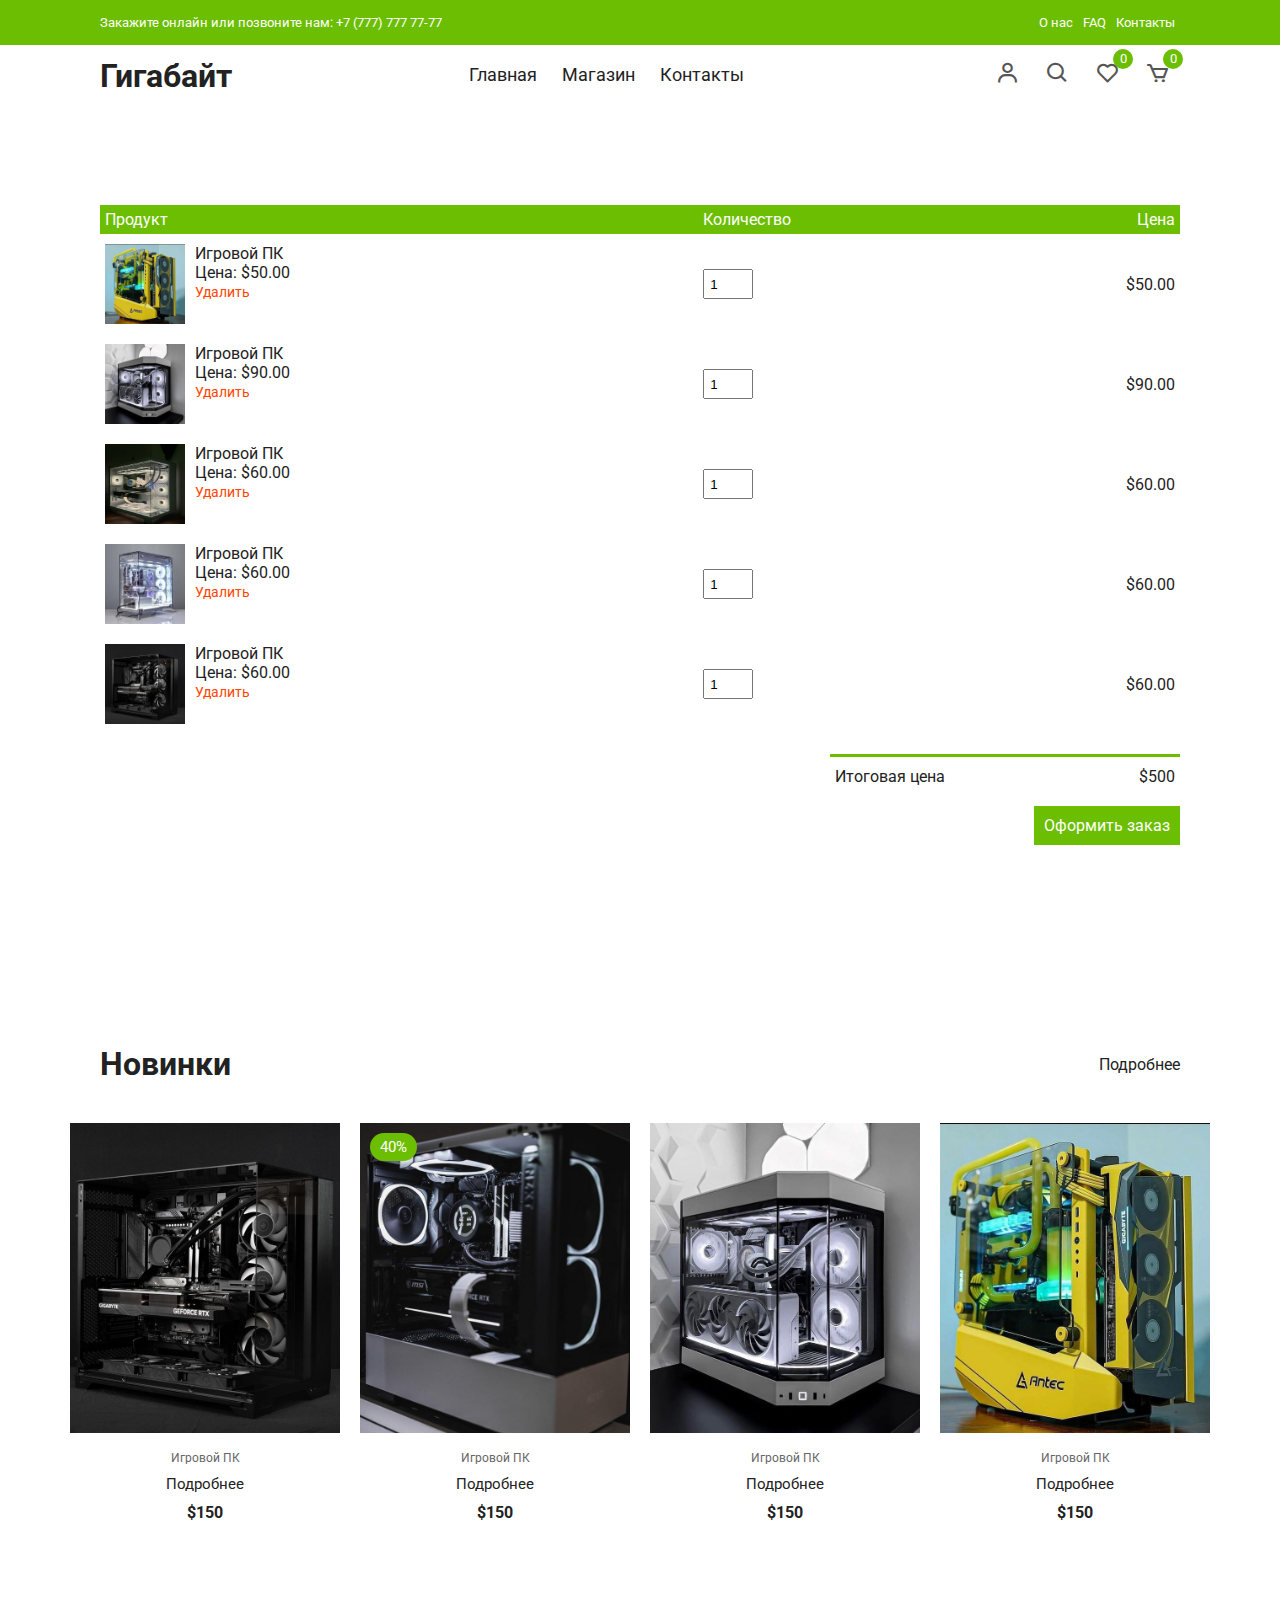
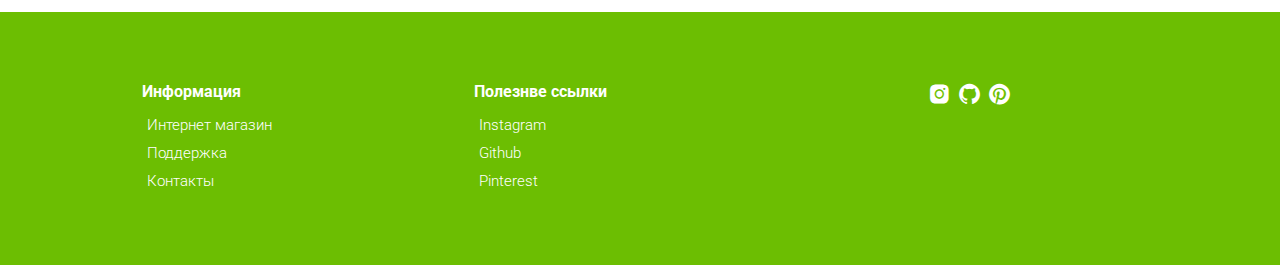
<file: cart.html>
<!DOCTYPE html>
<html lang="ru">
  <head>
    <meta charset="UTF-8" />
    <meta name="viewport" content="width=device-width, initial-scale=1.0" />
    <!-- Box icons -->
    <link
      rel="stylesheet"
      href="https://cdn.jsdelivr.net/npm/boxicons@latest/css/boxicons.min.css"
    />
    <!-- Custom StyleSheet -->
    <link rel="stylesheet" href="./css/styles.css" />
    <title>Корзина</title>
  </head>
  <body>
    <!-- Navigation -->
    <div class="top-nav">
      <div class="container d-flex">
        <p>Закажите онлайн или позвоните нам: +7 (777) 777 77-77</p>
        <ul class="d-flex">
          <li><a href="#">О нас</a></li>
          <li><a href="#">FAQ</a></li>
          <li><a href="#">Контакты</a></li>
        </ul>
      </div>
    </div>
    <div class="navigation">
      <div class="nav-center container d-flex">
        <a href="index.html" class="logo"><h1>Гигабайт</h1></a>

        <ul class="nav-list d-flex">
          <li class="nav-item">
            <a href="index.html" class="nav-link">Главная</a>
          </li>
          <li class="nav-item">
            <a href="product.html" class="nav-link">Магазин</a>
          </li>
          <li class="nav-item">
            <a href="contact.html" class="nav-link">Контакты</a>
          </li>
          <li class="icons d-flex">
            <a href="login.html" class="icon">
              <i class="bx bx-user"></i>
            </a>
            <div class="icon">
              <i class="bx bx-search"></i>
            </div>
            <div class="icon">
              <i class="bx bx-heart"></i>
              <span class="d-flex">0</span>
            </div>
            <a href="cart.html" class="icon">
              <i class="bx bx-cart"></i>
              <span class="d-flex">0</span>
            </a>
          </li>
        </ul>

        <div class="icons d-flex">
          <a href="login.html" class="icon">
            <i class="bx bx-user"></i>
          </a>
          <div class="icon">
            <i class="bx bx-search"></i>
          </div>
          <div class="icon">
            <i class="bx bx-heart"></i>
            <span class="d-flex">0</span>
          </div>
          <a href="cart.html" class="icon">
            <i class="bx bx-cart"></i>
            <span class="d-flex">0</span>
          </a>
        </div>

        <div class="hamburger">
          <i class="bx bx-menu-alt-left"></i>
        </div>
      </div>
    </div>

    <!-- Cart Items -->
    <div class="container cart">
      <table>
        <tr>
          <th>Продукт</th>
          <th>Количество</th>
          <th>Цена</th>
        </tr>
        <tr>
          <td>
            <div class="cart-info">
              <img src="./images/product-2.jpg" alt="" />
              <div>
                <p>Игровой ПК</p>
                <span>Цена: $50.00</span> <br />
                <a href="#">Удалить</a>
              </div>
            </div>
          </td>
          <td><input type="number" value="1" min="1" /></td>
          <td>$50.00</td>
        </tr>
        <tr>
          <td>
            <div class="cart-info">
              <img src="./images/product-3.jpg" alt="" />
              <div>
                <p>Игровой ПК</p>
                <span>Цена: $90.00</span> <br />
                <a href="#">Удалить</a>
              </div>
            </div>
          </td>
          <td><input type="number" value="1" min="1" /></td>
          <td>$90.00</td>
        </tr>
        <tr>
          <td>
            <div class="cart-info">
              <img src="./images/product-4.jpg" alt="" />
              <div>
                <p>Игровой ПК</p>
                <span>Цена: $60.00</span> <br />
                <a href="#">Удалить</a>
              </div>
            </div>
          </td>
          <td><input type="number" value="1" min="1" /></td>
          <td>$60.00</td>
        </tr>
        <tr>
          <td>
            <div class="cart-info">
              <img src="./images/product-5.jpg" alt="" />
              <div>
                <p>Игровой ПК</p>
                <span>Цена: $60.00</span> <br />
                <a href="#">Удалить</a>
              </div>
            </div>
          </td>
          <td><input type="number" value="1" min="1" /></td>
          <td>$60.00</td>
        </tr>
        <tr>
          <td>
            <div class="cart-info">
              <img src="./images/product-6.jpg" alt="" />
              <div>
                <p>Игровой ПК</p>
                <span>Цена: $60.00</span> <br />
                <a href="#">Удалить</a>
              </div>
            </div>
          </td>
          <td><input type="number" value="1" min="1" /></td>
          <td>$60.00</td>
        </tr>
      </table>
      <div class="total-price">
        <table>
          <tr>
            <td>Итоговая цена</td>
            <td>$500</td>
          </tr>
        </table>
        <a href="#" class="checkout btn">Оформить заказ</a>
      </div>
    </div>

    <!-- Latest Products -->
    <section class="section featured">
      <div class="top container">
        <h1>Новинки</h1>
        <a href="#" class="view-more">Подробнее</a>
      </div>
      <div class="product-center container">
        <div class="product-item">
          <div class="overlay">
            <a href="" class="product-thumb">
              <img src="./images/product-6.jpg" alt="" />
            </a>
          </div>
          <div class="product-info">
            <span>Игровой ПК</span>
            <a href="">Подробнее</a>
            <h4>$150</h4>
          </div>
          <ul class="icons">
            <li><i class="bx bx-heart"></i></li>
            <li><i class="bx bx-search"></i></li>
            <li><i class="bx bx-cart"></i></li>
          </ul>
        </div>
        <div class="product-item">
          <div class="overlay">
            <a href="" class="product-thumb">
              <img src="./images/product-1.jpg" alt="" />
            </a>
            <span class="discount">40%</span>
          </div>
          <div class="product-info">
            <span>Игровой ПК</span>
            <a href="">Подробнее</a>
            <h4>$150</h4>
          </div>
          <ul class="icons">
            <li><i class="bx bx-heart"></i></li>
            <li><i class="bx bx-search"></i></li>
            <li><i class="bx bx-cart"></i></li>
          </ul>
        </div>
        <div class="product-item">
          <div class="overlay">
            <a href="" class="product-thumb">
              <img src="./images/product-3.jpg" alt="" />
            </a>
          </div>
          <div class="product-info">
            <span>Игровой ПК</span>
            <a href="">Подробнее</a>
            <h4>$150</h4>
          </div>
          <ul class="icons">
            <li><i class="bx bx-heart"></i></li>
            <li><i class="bx bx-search"></i></li>
            <li><i class="bx bx-cart"></i></li>
          </ul>
        </div>
        <div class="product-item">
          <div class="overlay">
            <a href="" class="product-thumb">
              <img src="./images/product-2.jpg" alt="" />
            </a>
          </div>
          <div class="product-info">
            <span>Игровой ПК</span>
            <a href="">Подробнее</a>
            <h4>$150</h4>
          </div>
          <ul class="icons">
            <li><i class="bx bx-heart"></i></li>
            <li><i class="bx bx-search"></i></li>
            <li><i class="bx bx-cart"></i></li>
          </ul>
        </div>
      </div>
    </section>

    <!-- Footer -->
    <footer class="footer">
      <div class="row">
        <div class="col d-flex">
          <h4>Информация</h4>
          <a href="">Интернет магазин</a>
          <a href="">Поддержка</a>
          <a href="">Контакты</a>
        </div>
        <div class="col d-flex">
          <h4>Полезнве ссылки</h4>
          <a href="">Instagram</a>
          <a href="">Github</a>
          <a href="">Pinterest</a>
        </div>
        <div class="col d-flex">
          <span><i class='bx bxl-instagram-alt' ></i></span>
          <span><i class='bx bxl-github' ></i></span>
          <span><i class='bx bxl-pinterest' ></i></span>
        </div>
      </div>
    </footer>

    <!-- Custom Script -->
    <script src="./js/index.js"></script>
  </body>
</html>
</file>
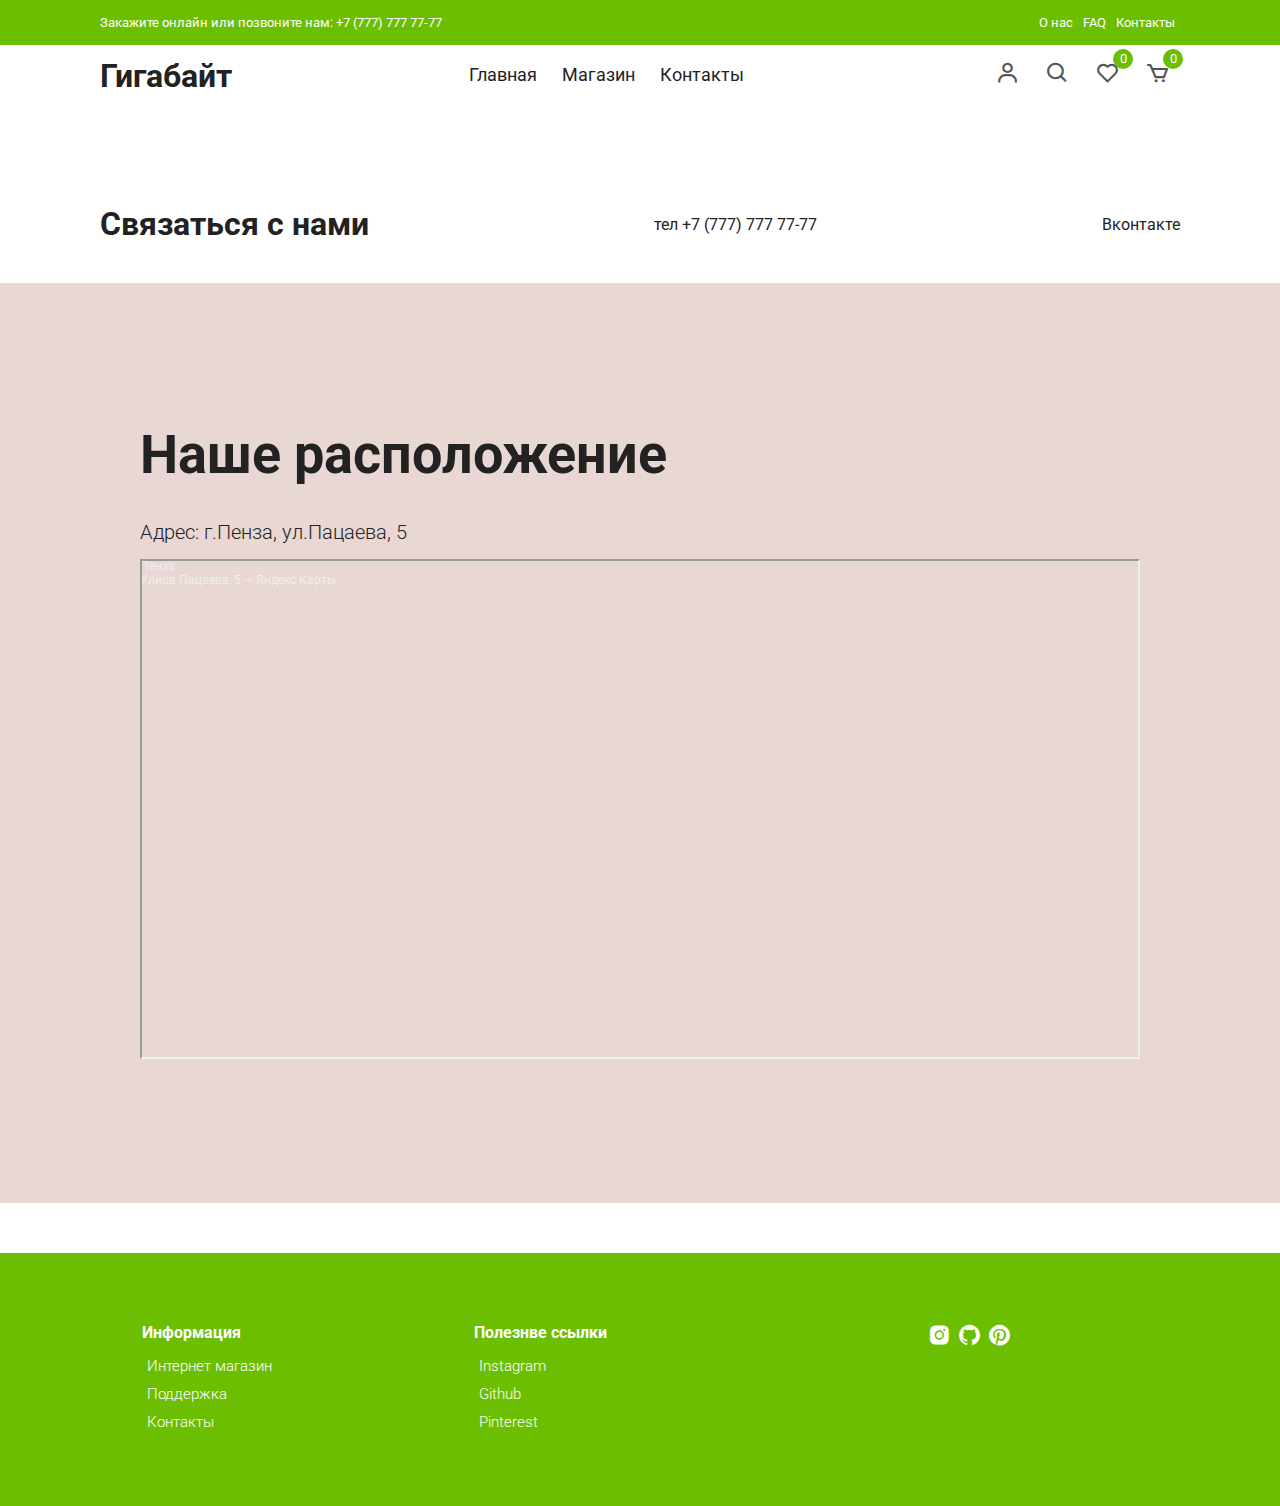
<file: contact.html>
<!DOCTYPE html>
<html lang="ru">
  <head>
    <meta charset="UTF-8" />
    <meta name="viewport" content="width=device-width, initial-scale=1.0" />
    <!-- Box icons -->
    <link
      rel="stylesheet"
      href="https://cdn.jsdelivr.net/npm/boxicons@latest/css/boxicons.min.css"
    />
    <!-- Custom StyleSheet -->
    <link rel="stylesheet" href="./css/styles.css" />
    <title>Товар</title>
  </head>

  <body>
    <!-- Navigation -->
    <div class="top-nav">
      <div class="container d-flex">
        <p>Закажите онлайн или позвоните нам: +7 (777) 777 77-77</p>
        <ul class="d-flex">
          <li><a href="#">О нас</a></li>
          <li><a href="#">FAQ</a></li>
          <li><a href="#">Контакты</a></li>
        </ul>
      </div>
    </div>
    <div class="navigation">
      <div class="nav-center container d-flex">
        <a href="index.html" class="logo"><h1>Гигабайт</h1></a>

        <ul class="nav-list d-flex">
          <li class="nav-item">
            <a href="index.html" class="nav-link">Главная</a>
          </li>
          <li class="nav-item">
            <a href="product.html" class="nav-link">Магазин</a>
          </li>
          <li class="nav-item">
            <a href="contact.html" class="nav-link">Контакты</a>
          </li>
          <li class="icons d-flex">
            <a href="login.html" class="icon">
              <i class="bx bx-user"></i>
            </a>
            <div class="icon">
              <i class="bx bx-search"></i>
            </div>
            <div class="icon">
              <i class="bx bx-heart"></i>
              <span class="d-flex">0</span>
            </div>
            <a href="cart.html" class="icon">
              <i class="bx bx-cart"></i>
              <span class="d-flex">0</span>
            </a>
          </li>
        </ul>

        <div class="icons d-flex">
          <a href="login.html" class="icon">
            <i class="bx bx-user"></i>
          </a>
          <div class="icon">
            <i class="bx bx-search"></i>
          </div>
          <div class="icon">
            <i class="bx bx-heart"></i>
            <span class="d-flex">0</span>
          </div>
          <a href="cart.html" class="icon">
            <i class="bx bx-cart"></i>
            <span class="d-flex">0</span>
          </a>
        </div>

        <div class="hamburger">
          <i class="bx bx-menu-alt-left"></i>
        </div>
      </div>
    </div>

    <!-- Contacts -->
    <section class="section all-products" id="products">
      <div class="top container">
        <h1>Связаться с нами</h1>
        <p>тел +7 (777) 777 77-77</p>
        <a href="https://vk.com/valexis_cassatt">Вконтакте</a>
      </div>

      <div class="section banner">
        <h1>Наше расположение</h1><br>
        <li><p>Адрес: г.Пенза, ул.Пацаева, 5</p></li>
        <div style="position:relative;overflow:hidden;"><a href="https://yandex.ru/maps/49/penza/?utm_medium=mapframe&utm_source=maps" style="color:#eee;font-size:12px;position:absolute;top:0px;">Пенза</a><a href="https://yandex.ru/maps/49/penza/house/ulitsa_patsayeva_5/YE0Yfw9oTEIEQFtpfX15dntiYQ==/?ll=44.988878%2C53.187705&utm_medium=mapframe&utm_source=maps&z=18.39" style="color:#eee;font-size:12px;position:absolute;top:14px;">Улица Пацаева, 5 — Яндекс Карты</a><iframe src="https://yandex.ru/map-widget/v1/?ll=44.988878%2C53.187705&mode=whatshere&whatshere%5Bpoint%5D=44.988535%2C53.187760&whatshere%5Bzoom%5D=17&z=18.39" width="100%" height="500" frameborder="1" allowfullscreen="true" style="position:relative;"></iframe></div>
      </div>
      
        
    </section>
    <!-- Footer -->
    <footer class="footer">
      <div class="row">
        <div class="col d-flex">
          <h4>Информация</h4>
          <a href="">Интернет магазин</a>
          <a href="">Поддержка</a>
          <a href="">Контакты</a>
        </div>
        <div class="col d-flex">
          <h4>Полезнве ссылки</h4>
          <a href="">Instagram</a>
          <a href="">Github</a>
          <a href="">Pinterest</a>
        </div>
        <div class="col d-flex">
          <span><i class='bx bxl-instagram-alt' ></i></span>
          <span><i class='bx bxl-github' ></i></span>
          <span><i class='bx bxl-pinterest' ></i></span>
        </div>
      </div>
    </footer>
    <!-- Custom Script -->
    <script src="./js/index.js"></script>
  </body>
</html>
</file>
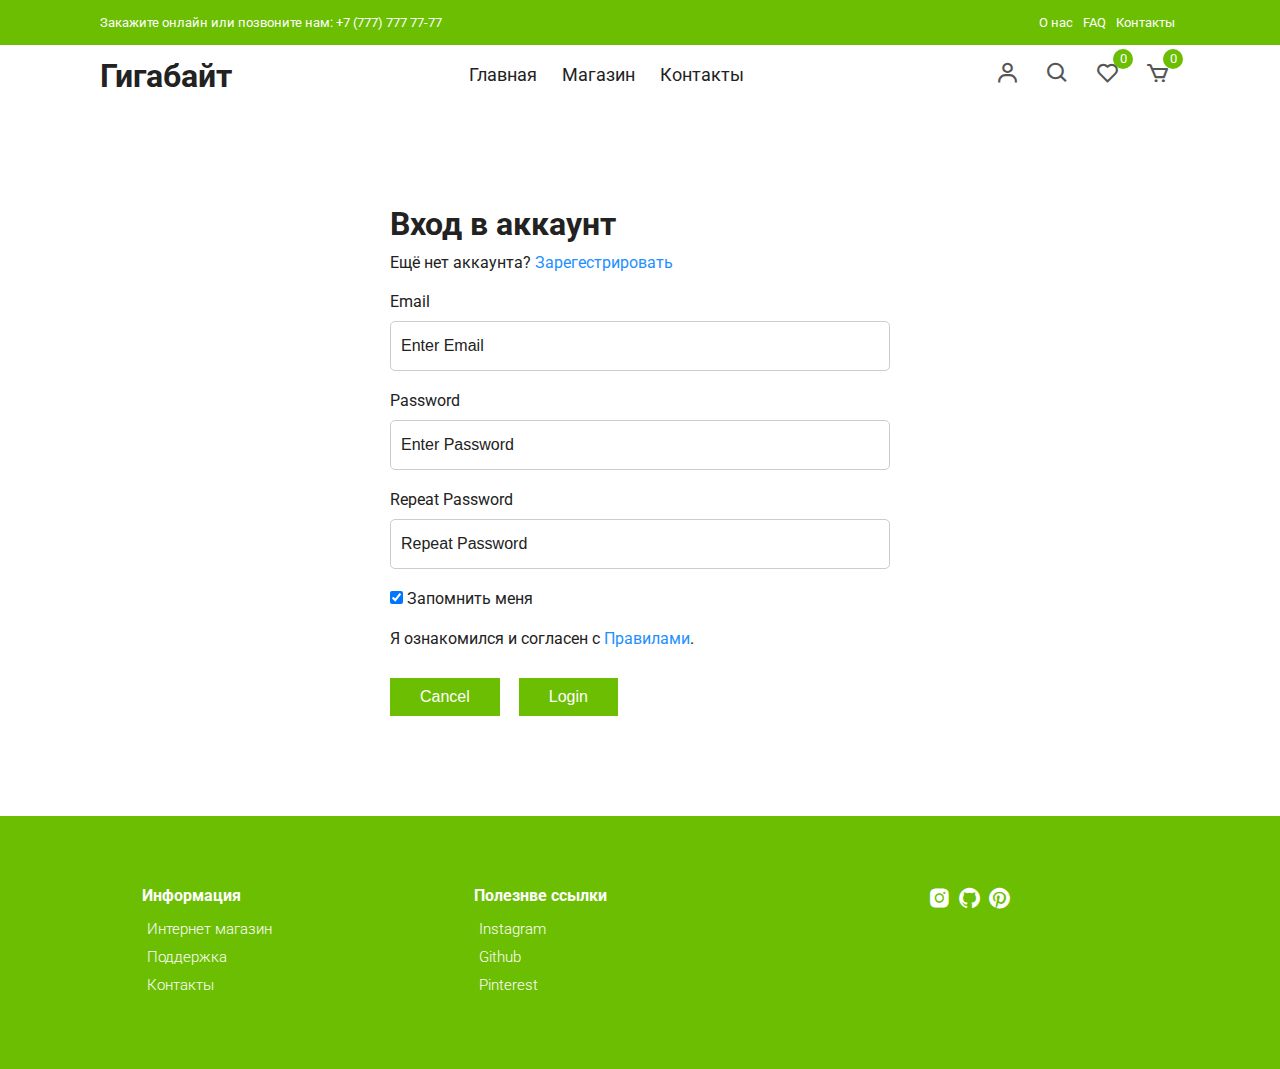
<file: login.html>
<!DOCTYPE html>
<html lang="ru">
  <head>
    <meta charset="UTF-8" />
    <meta name="viewport" content="width=device-width, initial-scale=1.0" />
    <!-- Box icons -->
    <link
      rel="stylesheet"
      href="https://cdn.jsdelivr.net/npm/boxicons@latest/css/boxicons.min.css"
    />
    <!-- Custom StyleSheet -->
    <link rel="stylesheet" href="./css/styles.css" />
    <title>Вход в аккаунт</title>
  </head>
  <body>
    <!-- Navigation -->
    <div class="top-nav">
      <div class="container d-flex">
        <p>Закажите онлайн или позвоните нам: +7 (777) 777 77-77</p>
        <ul class="d-flex">
          <li><a href="#">О нас</a></li>
          <li><a href="#">FAQ</a></li>
          <li><a href="#">Контакты</a></li>
        </ul>
      </div>
    </div>
    <div class="navigation">
      <div class="nav-center container d-flex">
        <a href="index.html" class="logo"><h1>Гигабайт</h1></a>

        <ul class="nav-list d-flex">
          <li class="nav-item">
            <a href="index.html" class="nav-link">Главная</a>
          </li>
          <li class="nav-item">
            <a href="product.html" class="nav-link">Магазин</a>
          </li>
          <li class="nav-item">
            <a href="contact.html" class="nav-link">Контакты</a>
          </li>
          <li class="icons d-flex">
            <a href="login.html" class="icon">
              <i class="bx bx-user"></i>
            </a>
            <div class="icon">
              <i class="bx bx-search"></i>
            </div>
            <div class="icon">
              <i class="bx bx-heart"></i>
              <span class="d-flex">0</span>
            </div>
            <a href="cart.html" class="icon">
              <i class="bx bx-cart"></i>
              <span class="d-flex">0</span>
            </a>
          </li>
        </ul>

        <div class="icons d-flex">
          <a href="login.html" class="icon">
            <i class="bx bx-user"></i>
          </a>
          <div class="icon">
            <i class="bx bx-search"></i>
          </div>
          <div class="icon">
            <i class="bx bx-heart"></i>
            <span class="d-flex">0</span>
          </div>
          <a href="cart.html" class="icon">
            <i class="bx bx-cart"></i>
            <span class="d-flex">0</span>
          </a>
        </div>

        <div class="hamburger">
          <i class="bx bx-menu-alt-left"></i>
        </div>
      </div>
    </div>
    <!-- Login -->
    <div class="container">
      <div class="login-form">
        <form action="">
          <h1>Вход в аккаунт</h1>
          <p>
            Ещё нет аккаунта?
            <a href="signup.html">Зарегестрировать</a>
          </p>

          <label for="email">Email</label>
          <input type="text" placeholder="Enter Email" name="email" required />

          <label for="psw">Password</label>
          <input
            type="password"
            placeholder="Enter Password"
            name="psw"
            required
          />

          <label for="psw-repeat">Repeat Password</label>
          <input
            type="password"
            placeholder="Repeat Password"
            name="psw-repeat"
            required
          />

          <label>
            <input
              type="checkbox"
              checked="checked"
              name="remember"
              style="margin-bottom: 15px"
            />
            Запомнить меня
          </label>

          <p>
            Я ознакомился и согласен с
            <a href="#">Правилами</a>.
          </p>

          <div class="buttons">
            <button type="button" class="cancelbtn">Cancel</button>
            <button type="submit" class="signupbtn">Login</button>
          </div>
        </form>
      </div>
    </div>

    <!-- Footer -->
    <footer class="footer">
      <div class="row">
        <div class="col d-flex">
          <h4>Информация</h4>
          <a href="">Интернет магазин</a>
          <a href="">Поддержка</a>
          <a href="">Контакты</a>
        </div>
        <div class="col d-flex">
          <h4>Полезнве ссылки</h4>
          <a href="">Instagram</a>
          <a href="">Github</a>
          <a href="">Pinterest</a>
        </div>
        <div class="col d-flex">
          <span><i class='bx bxl-instagram-alt' ></i></span>
          <span><i class='bx bxl-github' ></i></span>
          <span><i class='bx bxl-pinterest' ></i></span>
        </div>
      </div>
    </footer>

    <!-- Custom Script -->
    <script src="./js/index.js"></script>
  </body>
</html>
</file>
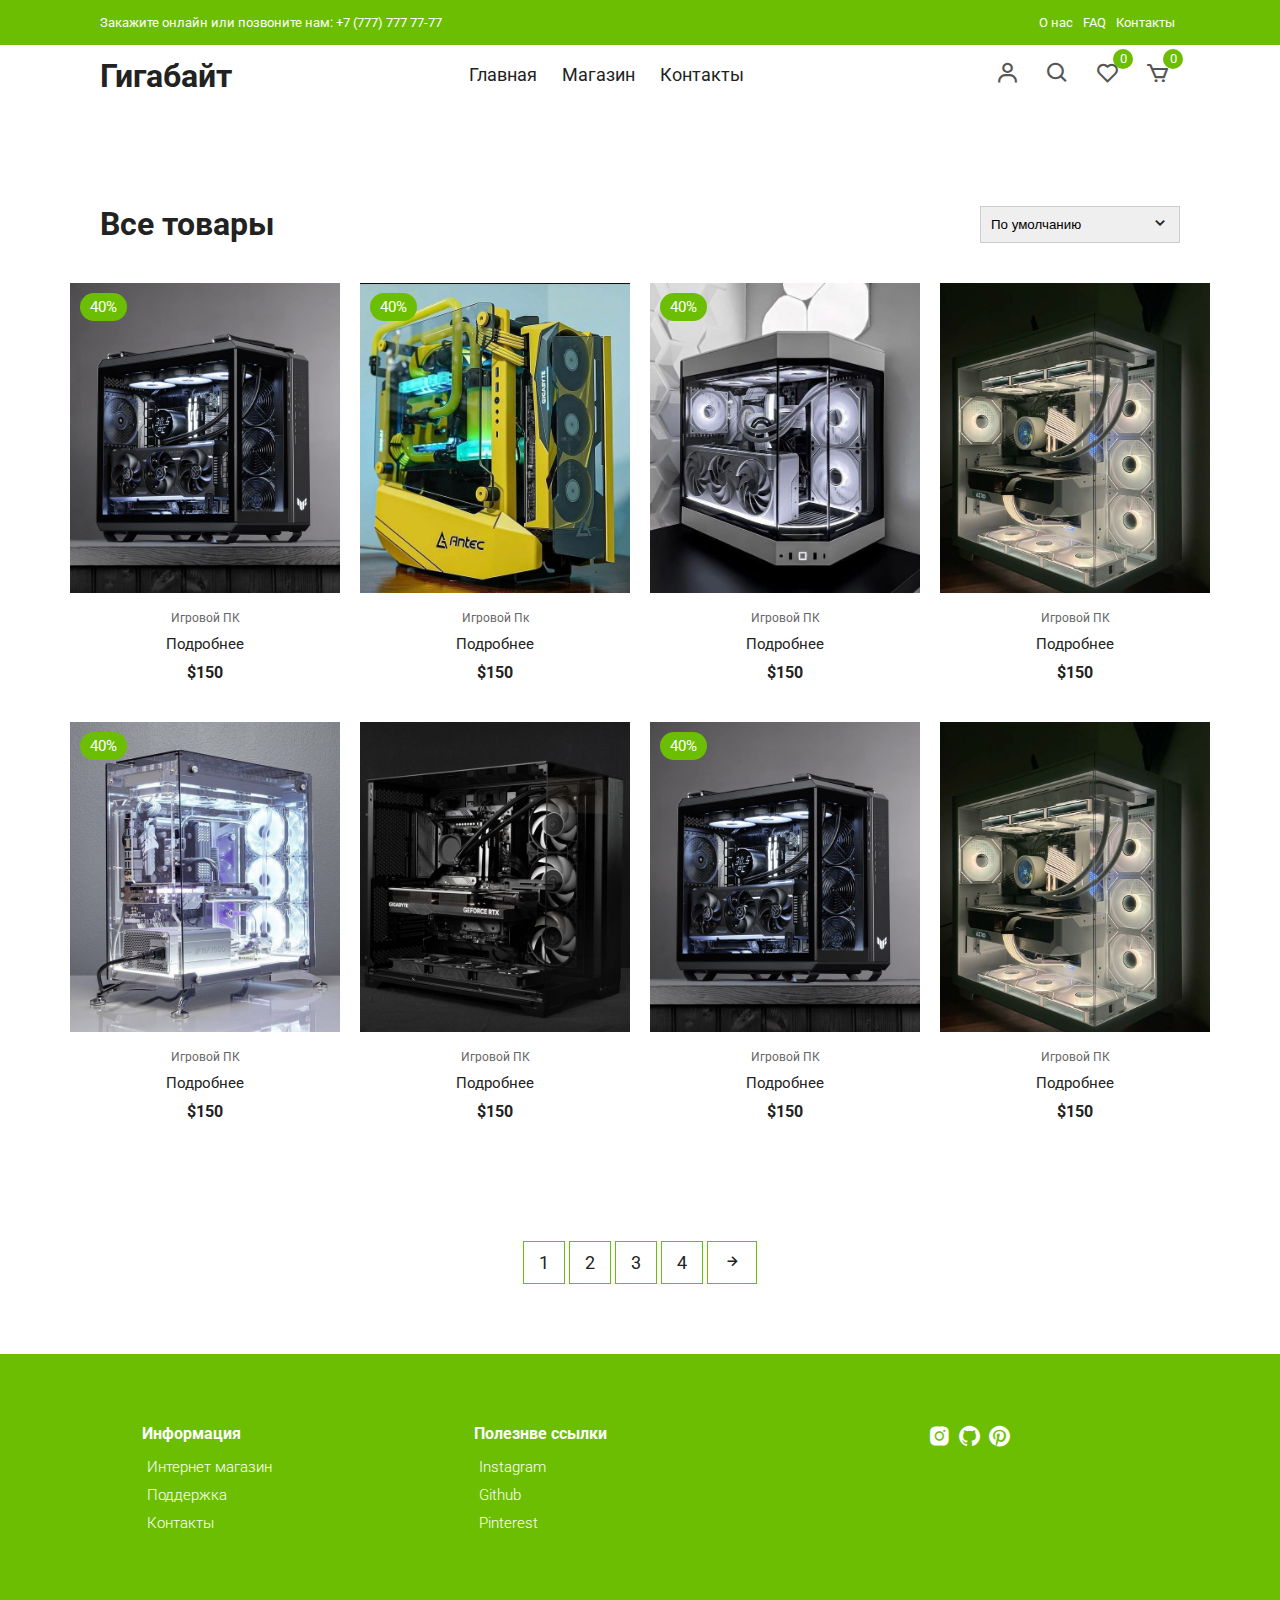
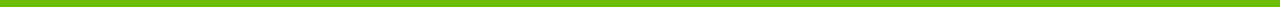
<file: product.html>
<!DOCTYPE html>
<html lang="ru">
  <head>
    <meta charset="UTF-8" />
    <meta name="viewport" content="width=device-width, initial-scale=1.0" />
    <!-- Box icons -->
    <link
      rel="stylesheet"
      href="https://cdn.jsdelivr.net/npm/boxicons@latest/css/boxicons.min.css"
    />
    <!-- Custom StyleSheet -->
    <link rel="stylesheet" href="./css/styles.css" />
    <title>Товар</title>
  </head>

  <body>
    <!-- Navigation -->
    <div class="top-nav">
      <div class="container d-flex">
        <p>Закажите онлайн или позвоните нам: +7 (777) 777 77-77</p>
        <ul class="d-flex">
          <li><a href="#">О нас</a></li>
          <li><a href="#">FAQ</a></li>
          <li><a href="#">Контакты</a></li>
        </ul>
      </div>
    </div>
    <div class="navigation">
      <div class="nav-center container d-flex">
        <a href="index.html" class="logo"><h1>Гигабайт</h1></a>

        <ul class="nav-list d-flex">
          <li class="nav-item">
            <a href="index.html" class="nav-link">Главная</a>
          </li>
          <li class="nav-item">
            <a href="product.html" class="nav-link">Магазин</a>
          </li>
          <li class="nav-item">
            <a href="contact.html" class="nav-link">Контакты</a>
          </li>
          <li class="icons d-flex">
            <a href="login.html" class="icon">
              <i class="bx bx-user"></i>
            </a>
            <div class="icon">
              <i class="bx bx-search"></i>
            </div>
            <div class="icon">
              <i class="bx bx-heart"></i>
              <span class="d-flex">0</span>
            </div>
            <a href="cart.html" class="icon">
              <i class="bx bx-cart"></i>
              <span class="d-flex">0</span>
            </a>
          </li>
        </ul>

        <div class="icons d-flex">
          <a href="login.html" class="icon">
            <i class="bx bx-user"></i>
          </a>
          <div class="icon">
            <i class="bx bx-search"></i>
          </div>
          <div class="icon">
            <i class="bx bx-heart"></i>
            <span class="d-flex">0</span>
          </div>
          <a href="cart.html" class="icon">
            <i class="bx bx-cart"></i>
            <span class="d-flex">0</span>
          </a>
        </div>

        <div class="hamburger">
          <i class="bx bx-menu-alt-left"></i>
        </div>
      </div>
    </div>

    <!-- All Products -->
    <section class="section all-products" id="products">
      <div class="top container">
        <h1>Все товары</h1>
        <form>
          <select>
            <option value="1">По умолчанию</option>
            <option value="2">По цене</option>
            <option value="3">По популярности</option>
            <option value="4">Со скидкой</option>
          </select>
          <span><i class="bx bx-chevron-down"></i></span>
        </form>
      </div>
      <div class="product-center container">
        <div class="product-item">
          <div class="overlay">
            <a href="productDetails.html" class="product-thumb">
              <img src="./images/product-7.jpg" alt="" />
            </a>
            <span class="discount">40%</span>
          </div>
          <div class="product-info">
            <span>Игровой ПК</span>
            <a href="productDetails.html">Подробнее</a>
            <h4>$150</h4>
          </div>
          <ul class="icons">
            <li><i class="bx bx-heart"></i></li>
            <li><i class="bx bx-search"></i></li>
            <li><i class="bx bx-cart"></i></li>
          </ul>
        </div>
        <div class="product-item">
          <div class="overlay">
            <a href="" class="product-thumb">
              <img src="./images/product-2.jpg" alt="" />
            </a>
            <span class="discount">40%</span>
          </div>
          <div class="product-info">
            <span>Игровой Пк</span>
            <a href="">Подробнее</a>
            <h4>$150</h4>
          </div>
          <ul class="icons">
            <li><i class="bx bx-heart"></i></li>
            <li><i class="bx bx-search"></i></li>
            <li><i class="bx bx-cart"></i></li>
          </ul>
        </div>
        <div class="product-item">
          <div class="overlay">
            <a href="" class="product-thumb">
              <img src="./images/product-3.jpg" alt="" />
            </a>
            <span class="discount">40%</span>
          </div>
          <div class="product-info">
            <span>Игровой ПК</span>
            <a href="">Подробнее</a>
            <h4>$150</h4>
          </div>
          <ul class="icons">
            <li><i class="bx bx-heart"></i></li>
            <li><i class="bx bx-search"></i></li>
            <li><i class="bx bx-cart"></i></li>
          </ul>
        </div>
        <div class="product-item">
          <div class="overlay">
            <a href="" class="product-thumb">
              <img src="./images/product-4.jpg" alt="" />
            </a>
          </div>
          <div class="product-info">
            <span>Игровой ПК</span>
            <a href="">Подробнее</a>
            <h4>$150</h4>
          </div>
          <ul class="icons">
            <li><i class="bx bx-heart"></i></li>
            <li><i class="bx bx-search"></i></li>
            <li><i class="bx bx-cart"></i></li>
          </ul>
        </div>
        <div class="product-item">
          <div class="overlay">
            <a href="" class="product-thumb">
              <img src="./images/product-5.jpg" alt="" />
            </a>
            <span class="discount">40%</span>
          </div>
          <div class="product-info">
            <span>Игровой ПК</span>
            <a href="">Подробнее</a>
            <h4>$150</h4>
          </div>
          <ul class="icons">
            <li><i class="bx bx-heart"></i></li>
            <li><i class="bx bx-search"></i></li>
            <li><i class="bx bx-cart"></i></li>
          </ul>
        </div>
        <div class="product-item">
          <div class="overlay">
            <a href="" class="product-thumb">
              <img src="./images/product-6.jpg" alt="" />
            </a>
          </div>
          <div class="product-info">
            <span>Игровой ПК</span>
            <a href="">Подробнее</a>
            <h4>$150</h4>
          </div>
          <ul class="icons">
            <li><i class="bx bx-heart"></i></li>
            <li><i class="bx bx-search"></i></li>
            <li><i class="bx bx-cart"></i></li>
          </ul>
        </div>
        <div class="product-item">
          <div class="overlay">
            <a href="" class="product-thumb">
              <img src="./images/product-7.jpg" alt="" />
            </a>
            <span class="discount">40%</span>
          </div>
          <div class="product-info">
            <span>Игровой ПК</span>
            <a href="">Подробнее</a>
            <h4>$150</h4>
          </div>
          <ul class="icons">
            <li><i class="bx bx-heart"></i></li>
            <li><i class="bx bx-search"></i></li>
            <li><i class="bx bx-cart"></i></li>
          </ul>
        </div>
        <div class="product-item">
          <div class="overlay">
            <a href="" class="product-thumb">
              <img src="./images/product-4.jpg" alt="" />
            </a>
          </div>
          <div class="product-info">
            <span>Игровой ПК</span>
            <a href="">Подробнее</a>
            <h4>$150</h4>
          </div>
          <ul class="icons">
            <li><i class="bx bx-heart"></i></li>
            <li><i class="bx bx-search"></i></li>
            <li><i class="bx bx-cart"></i></li>
          </ul>
        </div>
      </div>
    </section>
    <section class="pagination">
      <div class="container">
        <span>1</span> <span>2</span> <span>3</span> <span>4</span>
        <span><i class="bx bx-right-arrow-alt"></i></span>
      </div>
    </section>
    <!-- Footer -->
    <footer class="footer">
      <div class="row">
        <div class="col d-flex">
          <h4>Информация</h4>
          <a href="">Интернет магазин</a>
          <a href="">Поддержка</a>
          <a href="">Контакты</a>
        </div>
        <div class="col d-flex">
          <h4>Полезнве ссылки</h4>
          <a href="">Instagram</a>
          <a href="">Github</a>
          <a href="">Pinterest</a>
        </div>
        <div class="col d-flex">
          <span><i class='bx bxl-instagram-alt' ></i></span>
          <span><i class='bx bxl-github' ></i></span>
          <span><i class='bx bxl-pinterest' ></i></span>
        </div>
      </div>
    </footer>
    <!-- Custom Script -->
    <script src="./js/index.js"></script>
  </body>
</html>
</file>
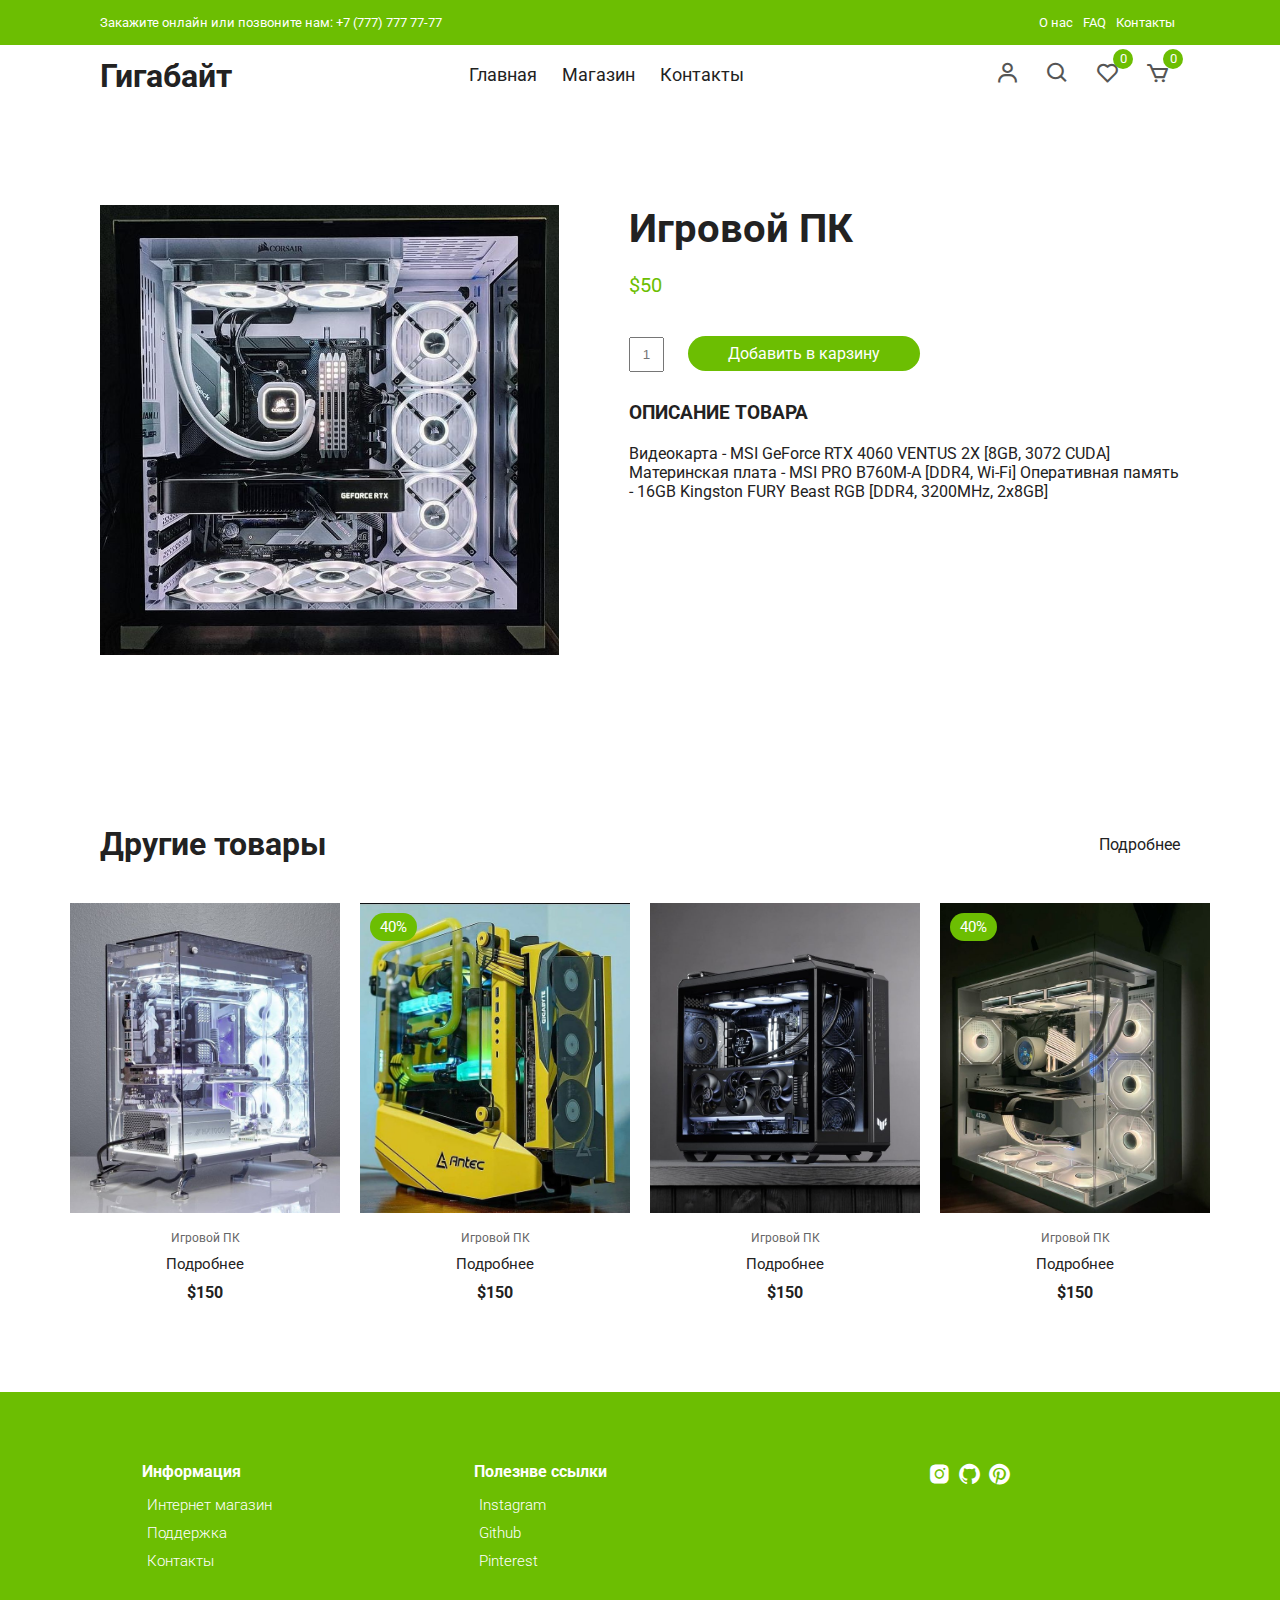
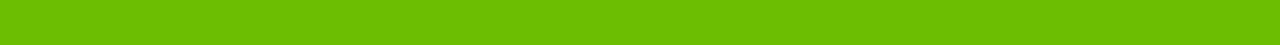
<file: productDetails.html>
<!DOCTYPE html>
<html lang="ru">
  <head>
    <meta charset="UTF-8" />
    <meta name="viewport" content="width=device-width, initial-scale=1.0" />
    <!-- Box icons -->
    <link
      rel="stylesheet"
      href="https://cdn.jsdelivr.net/npm/boxicons@latest/css/boxicons.min.css"
    />
    <!-- Custom StyleSheet -->
    <link rel="stylesheet" href="./css/styles.css" />
    <title>Карточка товара</title>
  </head>

  <body>
    <!-- Navigation -->
    <div class="top-nav">
      <div class="container d-flex">
        <p>Закажите онлайн или позвоните нам: +7 (777) 777 77-77</p>
        <ul class="d-flex">
          <li><a href="#">О нас</a></li>
          <li><a href="#">FAQ</a></li>
          <li><a href="#">Контакты</a></li>
        </ul>
      </div>
    </div>
    <div class="navigation">
      <div class="nav-center container d-flex">
        <a href="index.html" class="logo"><h1>Гигабайт</h1></a>

        <ul class="nav-list d-flex">
          <li class="nav-item">
            <a href="index.html" class="nav-link">Главная</a>
          </li>
          <li class="nav-item">
            <a href="product.html" class="nav-link">Магазин</a>
          </li>
          <li class="nav-item">
            <a href="contact.html" class="nav-link">Контакты</a>
          </li>
          <li class="icons d-flex">
            <a href="login.html" class="icon">
              <i class="bx bx-user"></i>
            </a>
            <div class="icon">
              <i class="bx bx-search"></i>
            </div>
            <div class="icon">
              <i class="bx bx-heart"></i>
              <span class="d-flex">0</span>
            </div>
            <a href="cart.html" class="icon">
              <i class="bx bx-cart"></i>
              <span class="d-flex">0</span>
            </a>
          </li>
        </ul>

        <div class="icons d-flex">
          <a href="login.html" class="icon">
            <i class="bx bx-user"></i>
          </a>
          <div class="icon">
            <i class="bx bx-search"></i>
          </div>
          <div class="icon">
            <i class="bx bx-heart"></i>
            <span class="d-flex">0</span>
          </div>
          <a href="cart.html" class="icon">
            <i class="bx bx-cart"></i>
            <span class="d-flex">0</span>
          </a>
        </div>

        <div class="hamburger">
          <i class="bx bx-menu-alt-left"></i>
        </div>
      </div>
    </div>

    <!-- Product Details -->
    <section class="section product-detail">
      <div class="details container">
        <div class="left image-container">
          <div class="main">
            <img src="./images/product-8.jpg" id="zoom" alt="" />
          </div>
        </div>
        <div class="right">
          <h1>Игровой ПК</h1>
          <div class="price">$50</div>
          <form>

          </form>
          <form class="form">
            <input type="text" placeholder="1" />
            <a href="cart.html" class="addCart">Добавить в карзину</a>
          </form>
          <h3>Описание товара</h3>
          <p>
            Видеокарта - MSI GeForce RTX 4060 VENTUS 2X [8GB, 3072 CUDA]
            Материнская плата - MSI PRO B760M-A [DDR4, Wi-Fi]
            Оперативная память - 16GB Kingston FURY Beast RGB [DDR4, 3200MHz, 2x8GB]

          </p>
        </div>
      </div>
    </section>

    <!-- Related -->
    <section class="section featured">
      <div class="top container">
        <h1>Другие товары</h1>
        <a href="#" class="view-more">Подробнее</a>
      </div>
      <div class="product-center container">
        <div class="product-item">
          <div class="overlay">
            <a href="" class="product-thumb">
              <img src="./images/product-5.jpg" alt="" />
            </a>
          </div>
          <div class="product-info">
            <span>Игровой ПК</span>
            <a href="">Подробнее</a>
            <h4>$150</h4>
          </div>
          <ul class="icons">
            <li><i class="bx bx-heart"></i></li>
            <li><i class="bx bx-search"></i></li>
            <li><i class="bx bx-cart"></i></li>
          </ul>
        </div>
        <div class="product-item">
          <div class="overlay">
            <a href="" class="product-thumb">
              <img src="./images/product-2.jpg" alt="" />
            </a>
            <span class="discount">40%</span>
          </div>
          <div class="product-info">
            <span>Игровой ПК</span>
            <a href="">Подробнее</a>
            <h4>$150</h4>
          </div>
          <ul class="icons">
            <li><i class="bx bx-heart"></i></li>
            <li><i class="bx bx-search"></i></li>
            <li><i class="bx bx-cart"></i></li>
          </ul>
        </div>
        <div class="product-item">
          <div class="overlay">
            <a href="" class="product-thumb">
              <img src="./images/product-7.jpg" alt="" />
            </a>
          </div>
          <div class="product-info">
            <span>Игровой ПК</span>
            <a href="">Подробнее</a>
            <h4>$150</h4>
          </div>
          <ul class="icons">
            <li><i class="bx bx-heart"></i></li>
            <li><i class="bx bx-search"></i></li>
            <li><i class="bx bx-cart"></i></li>
          </ul>
        </div>
        <div class="product-item">
          <div class="overlay">
            <a href="" class="product-thumb">
              <img src="./images/product-4.jpg" alt="" />
            </a>
            <span class="discount">40%</span>
          </div>
          <div class="product-info">
            <span>Игровой ПК</span>
            <a href="">Подробнее</a>
            <h4>$150</h4>
          </div>
          <ul class="icons">
            <li><i class="bx bx-heart"></i></li>
            <li><i class="bx bx-search"></i></li>
            <li><i class="bx bx-cart"></i></li>
          </ul>
        </div>
      </div>
    </section>
    <!-- Footer -->
    <footer class="footer">
      <div class="row">
        <div class="col d-flex">
          <h4>Информация</h4>
          <a href="">Интернет магазин</a>
          <a href="">Поддержка</a>
          <a href="">Контакты</a>
        </div>
        <div class="col d-flex">
          <h4>Полезнве ссылки</h4>
          <a href="">Instagram</a>
          <a href="">Github</a>
          <a href="">Pinterest</a>
        </div>
        <div class="col d-flex">
          <span><i class='bx bxl-instagram-alt' ></i></span>
          <span><i class='bx bxl-github' ></i></span>
          <span><i class='bx bxl-pinterest' ></i></span>
        </div>
      </div>
    </footer>
    <!-- Custom Script -->
    <script src="./js/index.js"></script>
    <script
      src="https://code.jquery.com/jquery-3.4.0.min.js"
      integrity="sha384-JUMjoW8OzDJw4oFpWIB2Bu/c6768ObEthBMVSiIx4ruBIEdyNSUQAjJNFqT5pnJ6"
      crossorigin="anonymous"
    ></script>
    <script src="./js/zoomsl.min.js"></script>
    <script>
      $(function () {
        console.log("hello");
        $("#zoom").imagezoomsl({
          zoomrange: [4, 4],
        });
      });
    </script>
  </body>
</html>
</file>
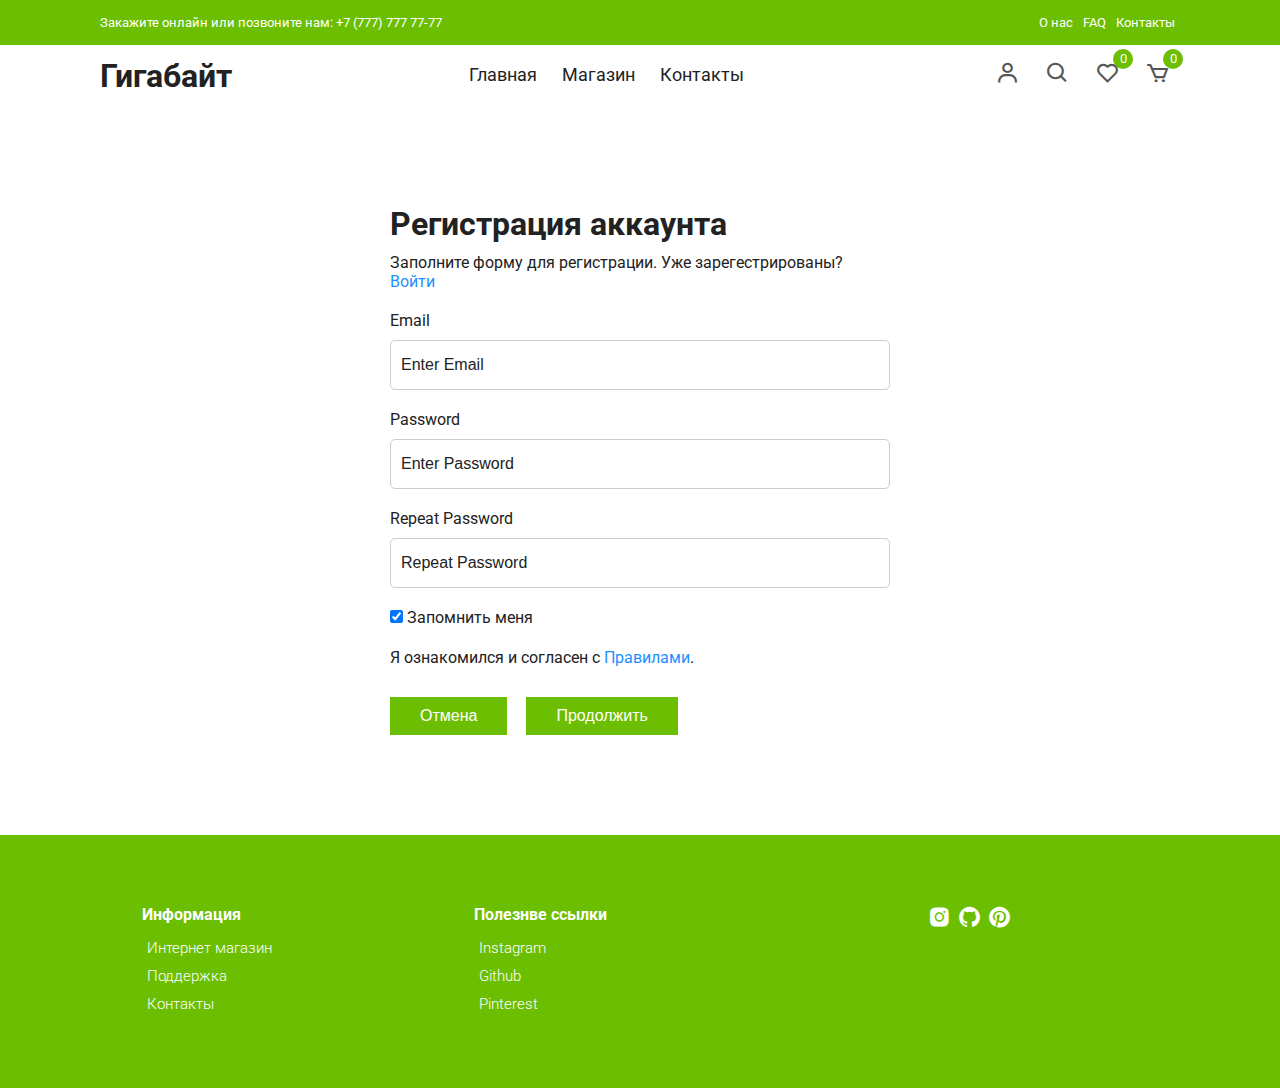
<file: signup.html>
<!DOCTYPE html>
<html lang="ru">
  <head>
    <meta charset="UTF-8" />
    <meta name="viewport" content="width=device-width, initial-scale=1.0" />
    <!-- Box icons -->
    <link
      rel="stylesheet"
      href="https://cdn.jsdelivr.net/npm/boxicons@latest/css/boxicons.min.css"
    />
    <!-- Custom StyleSheet -->
    <link rel="stylesheet" href="./css/styles.css" />
    <title>Регистрация</title>
  </head>
  <body>
    <!-- Navigation -->
    <div class="top-nav">
      <div class="container d-flex">
        <p>Закажите онлайн или позвоните нам: +7 (777) 777 77-77</p>
        <ul class="d-flex">
          <li><a href="#">О нас</a></li>
          <li><a href="#">FAQ</a></li>
          <li><a href="#">Контакты</a></li>
        </ul>
      </div>
    </div>
    <div class="navigation">
      <div class="nav-center container d-flex">
        <a href="index.html" class="logo"><h1>Гигабайт</h1></a>

        <ul class="nav-list d-flex">
          <li class="nav-item">
            <a href="index.html" class="nav-link">Главная</a>
          </li>
          <li class="nav-item">
            <a href="product.html" class="nav-link">Магазин</a>
          </li>
          <li class="nav-item">
            <a href="contact.html" class="nav-link">Контакты</a>
          </li>
          <li class="icons d-flex">
            <a href="login.html" class="icon">
              <i class="bx bx-user"></i>
            </a>
            <div class="icon">
              <i class="bx bx-search"></i>
            </div>
            <div class="icon">
              <i class="bx bx-heart"></i>
              <span class="d-flex">0</span>
            </div>
            <a href="cart.html" class="icon">
              <i class="bx bx-cart"></i>
              <span class="d-flex">0</span>
            </a>
          </li>
        </ul>

        <div class="icons d-flex">
          <a href="login.html" class="icon">
            <i class="bx bx-user"></i>
          </a>
          <div class="icon">
            <i class="bx bx-search"></i>
          </div>
          <div class="icon">
            <i class="bx bx-heart"></i>
            <span class="d-flex">0</span>
          </div>
          <a href="cart.html" class="icon">
            <i class="bx bx-cart"></i>
            <span class="d-flex">0</span>
          </a>
        </div>

        <div class="hamburger">
          <i class="bx bx-menu-alt-left"></i>
        </div>
      </div>
    </div>
    <!-- Login -->
    <div class="container">
      <div class="login-form">
        <form action="">
          <h1>Регистрация аккаунта</h1>
          <p>
            Заполните форму для регистрации. Уже зарегестрированы?
            <a href="login.html">Войти</a>
          </p>

          <label for="email">Email</label>
          <input type="text" placeholder="Enter Email" name="email" required />

          <label for="psw">Password</label>
          <input
            type="password"
            placeholder="Enter Password"
            name="psw"
            required
          />

          <label for="psw-repeat">Repeat Password</label>
          <input
            type="password"
            placeholder="Repeat Password"
            name="psw-repeat"
            required
          />

          <label>
            <input
              type="checkbox"
              checked="checked"
              name="remember"
              style="margin-bottom: 15px"
            />
            Запомнить меня
          </label>

          <p>
            Я ознакомился и согласен с 
            <a href="#">Правилами</a>.
          </p>

          <div class="buttons">
            <button type="button" class="cancelbtn">Отмена</button>
            <button type="submit" class="signupbtn">Продолжить</button>
          </div>
        </form>
      </div>
    </div>

    <!-- Footer -->
    <footer class="footer">
      <div class="row">
        <div class="col d-flex">
          <h4>Информация</h4>
          <a href="">Интернет магазин</a>
          <a href="">Поддержка</a>
          <a href="">Контакты</a>
        </div>
        <div class="col d-flex">
          <h4>Полезнве ссылки</h4>
          <a href="">Instagram</a>
          <a href="">Github</a>
          <a href="">Pinterest</a>
        </div>
        <div class="col d-flex">
          <span><i class='bx bxl-instagram-alt' ></i></span>
          <span><i class='bx bxl-github' ></i></span>
          <span><i class='bx bxl-pinterest' ></i></span>
        </div>
      </div>
    </footer>

    <!-- Custom Script -->
    <script src="./js/index.js"></script>
  </body>
</html>
</file>
<file: css/styles.css>
/* Fonts */
@import url('https://fonts.googleapis.com/css2?family=Roboto:wght@100;300;400;500;700&display=swap');

/* Color Variables */
:root {
  --white: #fff;
  --black: #222;
  --green: #6cbe02;
  --grey1: #f0f0f0;
  --grey2: #e9d7d3;
}

/* Basic Reset */
*,
*::before,
*::after {
  margin: 0;
  padding: 0;
  box-sizing: inherit;
}

html {
  box-sizing: border-box;
  font-size: 62.5%;
}

body {
  font-family: 'Roboto', sans-serif;
  font-size: 1.6rem;
  background-color: var(--white);
  color: var(--black);
  font-weight: 400;
  font-style: normal;
}

a {
  text-decoration: none;
  color: var(--black);
}

li {
  list-style: none;
}

.container {
  max-width: 114rem;
  margin: 0 auto;
  padding: 0 3rem;
}

.d-flex {
  display: flex;
  align-items: center;
}

/* 
=================
Header
=================
*/

.header {
  position: relative;
  min-height: 100vh;
  overflow-x: hidden;
}

.top-nav {
  background-color: var(--green);
  font-size: 1.3rem;
  color: var(--white);
}

.top-nav div {
  justify-content: space-between;
  height: 4.5rem;
}

.top-nav a {
  color: var(--white);
  padding: 0 0.5rem;
}

/* 
=================
Navigation
=================
*/
.navigation {
  height: 6rem;
  line-height: 6rem;
}

.nav-center {
  justify-content: space-between;
}

.nav-list .icons {
  display: none;
}

.nav-center .nav-item:not(:last-child) {
  margin-right: 0.5rem;
}

.nav-center .nav-link {
  font-size: 1.8rem;
  padding: 1rem;
}

.nav-center .nav-link:hover {
  color: var(--green);
}

.nav-center .hamburger {
  display: none;
  font-size: 2.3rem;
  color: var(--black);
  cursor: pointer;
}

/* Icons */

.icon {
  cursor: pointer;
  font-size: 2.5rem;
  padding: 0 1rem;
  color: #555;
  position: relative;
}

.icon:not(:last-child) {
  margin-right: 0.5rem;
}

.icon span {
  position: absolute;
  top: 3px;
  right: -3px;
  background-color: var(--green);
  color: var(--white);
  border-radius: 50%;
  font-size: 1.3rem;
  height: 2rem;
  width: 2rem;
  justify-content: center;
}

@media only screen and (max-width: 768px) {
  .nav-list {
    position: fixed;
    top: 12%;
    left: -35rem;
    flex-direction: column;
    align-items: flex-start;
    box-shadow: 5px 5px 10px rgba(0, 0, 0, 0.2);
    background-color: white;
    height: 100%;
    width: 0%;
    max-width: 35rem;
    z-index: 100;
    transition: all 300ms ease-in-out;
  }

  .nav-list.open {
    left: 0;
    width: 100%;
  }

  .nav-list .nav-item {
    margin: 0 0 1rem 0;
    width: 100%;
  }

  .nav-list .nav-link {
    font-size: 2rem;
    color: var(--black);
  }

  .nav-center .hamburger {
    display: block;
    color: var(--black);
    font-size: 3rem;
  }

  .icons {
    display: none;
  }

  .nav-list .icons {
    display: flex;
  }

  .top-nav ul {
    display: none;
  }

  .top-nav div {
    justify-content: center;
    height: 3rem;
  }
}

/* 
=================
Hero Area
=================
*/

.hero,
.hero .glide__slides {
  background-color: var(--grey2);
  position: relative;
  height: calc(100vh - 6rem);
  margin: 0 4rem;
  overflow: hidden;
}

.hero .center {
  display: flex;
  align-items: center;
  justify-content: center;
  position: relative;
  height: 100%;
  padding-top: 3rem;
}

.hero .left {
  position: absolute;
  top: 0%;
  left: 25rem;
  opacity: 0;
  transition: all 1000ms ease-in-out;
}

.hero .left h1 {
  font-size: 5rem;
  margin: 1rem 0;
}

.hero .left p {
  font-size: 1.6rem;
  margin-bottom: 1rem;
}

.hero .left .hero-btn {
  display: inline-block;
  padding: 1rem 3rem;
  font-size: 1.6rem;
  margin-top: 1rem;
  background-color: var(--green);
  color: white;
}

.hero .right {
  flex: 0 0 50%;
  height: 100%;
  position: relative;
  text-align: center;
}

.hero .right img {
  position: absolute;
  width: 55rem;
  opacity: 0;
  transition: all 1000ms ease-in-out;
}

.center .right img.img1 {
  width: 85%;
  right: -25%;
  bottom: -50%;
}

.center .right img.img2 {
  width: 85%;
  right: -40%;
  bottom: -40%;
}

.glide__slide--active .center .right img {
  bottom: -3%;
  opacity: 1;
}

.glide__slide--active .left {
  opacity: 1;
  top: 35%;
}

/*
======================
Hero Media Query
======================
*/
@media only screen and (max-width: 1500px) {
  .hero .left {
    left: 0;
  }
}
@media only screen and (max-width: 999px) {
  .glide__slide--active .left {
    top: 15%;
  }

  .center .right img.img1 {
    width: 90%;
  }

  .center .right img.img2 {
    width: 100%;
  }
}

@media only screen and (max-width: 567px) {
  .center .right img.img1 {
    width: 30rem;
  }

  .center .right img.img2 {
    width: 33rem;
  }

  .hero,
  .hero .glide__slides {
    margin: 0;
    padding: 0 3rem;
  }

  .hero .left h1 {
    font-size: 3rem;
  }

  .hero .left span {
    font-size: 1.4rem;
  }
  .hero .left p {
    font-size: 1.5rem;
    width: 80%;
  }
}

/* Category Section */
.section {
  padding: 10rem 0 5rem 0;
  overflow: hidden;
}

.cat-center {
  display: flex;
  align-items: center;
  justify-content: center;
  max-width: 114rem;
  margin: auto;
  padding: 0 3rem;
}

.cat-center .cat {
  max-width: 37rem;
  height: 25rem;
  overflow: hidden;
  position: relative;
  cursor: pointer;
  text-align: center;
}

.cat-center .cat:not(:last-child) {
  margin-right: 3rem;
}

.cat-center .cat img {
  width: 36.5rem;
  height: 100%;
  margin: auto;
  object-fit: cover;
  transition: all 2s ease;
}

.cat-center .cat:hover img {
  transform: scale(1.1);
}

.cat-center .cat div {
  position: absolute;
  bottom: 15%;
  left: 50%;
  transform: translateX(-50%);
  background-color: var(--white);
  width: 18rem;
  height: 5rem;
  line-height: 5rem;
  text-align: center;
  font-size: 2rem;
  font-weight: 500;
}

@media only screen and (max-width: 1200px) {
  .cat-center .cat img {
    width: 30rem;
  }
}

@media only screen and (max-width: 967px) {
  .cat-center .cat {
    max-width: 25rem;
    height: 20rem;
  }

  .cat-center .cat img {
    width: 25rem;
  }
}

@media only screen and (max-width: 768px) {
  .section {
    padding: 5rem 0;
  }

  .cat-center {
    flex-direction: column;
    padding: 3rem;
  }

  .cat-center .cat {
    max-width: 100%;
    height: 30rem;
  }

  .cat-center .cat:not(:last-child) {
    margin-right: 0rem;
    margin-bottom: 5rem;
  }

  .cat-center .cat img {
    width: 100%;
  }
}

/* New Arrivals */
.title {
  text-align: center;
  margin-bottom: 5rem;
}

.title h1 {
  font-size: 3rem;
  text-transform: uppercase;
  margin-bottom: 1rem;
  font-weight: 500;
}

.product-center {
  display: flex;
  align-items: center;
  justify-content: center;
  flex-wrap: wrap;
  max-width: 120rem;
  margin: 0 auto;
  padding: 0 2rem;
}

.product-item {
  position: relative;
  width: 27rem;
  margin: 0 auto;
  margin-bottom: 3rem;
}

.product-thumb img {
  width: 100%;
  height: 31rem;
  object-fit: cover;
  transition: all 500ms linear;
}

.product-info {
  padding: 1rem;
  text-align: center;
}

.product-info span {
  display: inline-block;
  font-size: 1.2rem;
  color: #666;
  margin-bottom: 1rem;
}

.product-info a {
  font-size: 1.5rem;
  display: block;
  margin-bottom: 1rem;
  transition: all 300ms ease;
}

.product-info a:hover {
  color: var(--green);
}

.product-item .icons {
  position: absolute;
  left: 50%;
  top: 35%;
  transform: translateX(-50%);
  display: flex;
  align-items: center;
}

.product-item .icons li {
  background-color: var(--white);
  text-align: center;
  padding: 1rem 1.5rem;
  font-size: 2.3rem;
  cursor: pointer;
  transition: 300ms ease-out;
  transform: translateY(20px);
  visibility: hidden;
  opacity: 0;
}

.product-item .icons li:first-child {
  transition-delay: 0.1s;
}

.product-item .icons li:nth-child(2) {
  transition-delay: 0.2s;
}

.product-item .icons li:nth-child(3) {
  transition-delay: 0.3s;
}

.product-item:hover .icons li {
  visibility: visible;
  opacity: 1;
  transform: translateY(0);
}

.product-item .icons li:not(:last-child) {
  margin-right: 0.5rem;
}

.product-item .icons li:hover {
  background-color: var(--green);
  color: var(--white);
}

.product-item .overlay {
  position: relative;
  overflow: hidden;
  cursor: pointer;
  width: 100%;
}

.product-item .overlay::after {
  content: '';
  position: absolute;
  top: 0;
  left: 0;
  width: 100%;
  height: 100%;
  background-color: rgba(0, 0, 0, 0.5);
  visibility: hidden;
  opacity: 0;
  transition: 300ms ease-out;
}

.product-item:hover .overlay::after {
  visibility: visible;
  opacity: 1;
}

.product-item:hover .product-thumb img {
  transform: scale(1.1);
}

.product-item .discount {
  position: absolute;
  top: 1rem;
  left: 1rem;
  background-color: var(--green);
  padding: 0.5rem 1rem;
  color: var(--white);
  border-radius: 2rem;
  font-size: 1.5rem;
}

@media only screen and (max-width: 567px) {
  .product-center {
    max-width: 100%;
    padding: 0 1rem;
  }

  .product-item {
    width: 40%;
    margin-bottom: 3rem;
  }

  .product-thumb img {
    height: 20rem;
  }

  .product-item {
    margin-right: 2rem;
  }

  .product-item .icons li {
    padding: 0.5rem 1rem;
    font-size: 1.8rem;
  }
}

/* Banner */

.banner {
  position: relative;
  background-color: var(--grey2);
  padding: 14rem 20%;
}

.banner .right img {
  position: absolute;
  bottom: 0;
  right: 10%;
  width: 75rem;
}

.banner .trend,
.banner p {
  display: block;
  font-size: 2rem;
  font-weight: 300;
  margin-bottom: 1.5rem;
}

.banner h1 {
  font-size: 5.4rem;
  color: var(--black);
  margin-bottom: 1.5rem;
}

.banner .btn {
  display: inline-block;
  margin-top: 2rem;
}

@media only screen and (max-width: 1500px) {
  .banner {
    padding: 14rem;
  }

  .banner .right img {
    right: 3rem;
    width: 70rem;
  }
}

@media only screen and (max-width: 996px) {
  .banner {
    padding: 8rem 2rem;
  }

  .banner .trend,
  .banner p {
    font-size: 1.5rem;
  }

  .banner h1 {
    font-size: 4rem;
  }

  .banner .right img {
    right: -6%;
    width: 50rem;
  }
}

@media only screen and (max-width: 768px) {
  .banner {
    display: grid;
    grid-template-columns: 1fr;
    height: 80vh;
  }

  .banner .left {
    width: 100%;
    margin-bottom: 3rem;
  }

  .banner .right {
    flex: 0 0 50%;
  }

  .banner .right img {
    right: 0;
    width: 50rem;
    left: 50%;
    transform: translateX(-50%);
  }
}

@media only screen and (max-width: 567px) {
  .banner {
    padding: 8rem 5rem;
  }

  .banner .trend,
  .banner p {
    font-size: 1.3rem;
    margin-bottom: 1rem;
  }

  .banner h1 {
    font-size: 3rem;
    margin-bottom: 1rem;
  }

  .banner .btn {
    padding: 0.8rem 1.7rem;
    font-size: 1.4rem;
  }

  .banner .right img {
    width: 45rem;
  }
}

/* Contact */
.contact {
  background-color: var(--black);
  color: var(--white);
  padding: 10rem 20rem;
}

.contact .row {
  display: grid;
  grid-template-columns: 1fr 1fr;
  align-items: center;
}

.contact .row .col h2 {
  margin-bottom: 1.5rem;
}

.contact .row .col p {
  width: 70%;
  margin-bottom: 2rem;
}

.btn-1 {
  background-color: var(--green);
  color: var(--white);
  display: inline-block;
  border-radius: 1rem;
  padding: 1rem 2rem;
}

.contact form div {
  position: relative;
  width: 80%;
  margin: 0 auto;
}

.contact form input {
  font-family: 'Roboto', sans-serif;
  text-indent: 2rem;
  width: 100%;
  border-radius: 1rem;
  padding: 1.5rem 0;
  outline: none;
  border: none;
}

.contact form a {
  position: absolute;
  top: 0;
  right: 0;
  background-color: var(--green);
  color: white;
  margin: 0.5rem;
  padding: 1rem 3rem;
  border-radius: 1rem;
}

@media only screen and (max-width: 996px) {
  .contact {
    padding: 8rem 8rem;
  }
}

@media only screen and (max-width: 768px) {
  .contact .row {
    grid-template-columns: 1fr;
    gap: 5rem 0;
  }

  .contact form div {
    width: 100%;
  }
}

@media only screen and (max-width: 567px) {
  .contact {
    padding: 8rem 1rem;
  }
}

/* Footer */
.footer {
  padding: 7rem 1rem;
  background-color: var(--green);
}

footer .row {
  display: grid;
  grid-template-columns: 1fr 1fr 1fr;
  max-width: 99.6rem;
  margin: 0 auto;
}

.footer .col {
  flex-direction: column;
  color: var(--white);
  align-items: flex-start;
}

.footer .col:last-child {
  flex-direction: row;
  justify-content: center;
}

.footer .col:last-child span {
  font-size: 2.5rem;
  margin-right: 0.5rem;
  color: var(--white);
}

.footer .col a {
  color: var(--white);
  font-size: 1.5rem;
  padding: 0.5rem;
  font-weight: 300;
}

.footer .col h4 {
  margin-bottom: 1rem;
}

@media only screen and (max-width: 567px) {
  footer .row {
    grid-template-columns: 1fr;
    row-gap: 3rem;
  }
}

/* Popup */
.popup {
  position: fixed;
  top: 0;
  left: 0;
  width: 100%;
  height: 100vh;
  background-color: rgba(0, 0, 0, 0.5);
  z-index: 9999;
  transition: 0.3s;
  transform: scale(1);
}

.popup-content {
  position: absolute;
  top: 50%;
  left: 50%;
  width: 90%;
  max-width: 110rem;
  margin: 0 auto;
  height: 55rem;
  transform: translate(-50%, -50%);
  padding: 1.6rem;
  display: table;
  overflow: hidden;
  background-color: var(--white);
}

.popup-close {
  display: flex;
  align-items: center;
  justify-content: center;
  position: absolute;
  top: 2rem;
  right: 2rem;
  padding: 0.5rem;
  background-color: var(--green);
  border-radius: 50%;
  cursor: pointer;
}

.popup-close {
  font-size: 3rem;
  color: white;
}

.popup-left {
  display: table-cell;
  width: 50%;
  height: 100%;
  vertical-align: middle;
}

.popup-right {
  display: table-cell;
  width: 50%;
  vertical-align: middle;
  padding: 3rem 5rem;
}

.popup-img-container {
  width: 100%;
  overflow: hidden;
}

.popup-img-container img.popup-img {
  display: block;
  width: 60rem;
  height: 45rem;
  max-width: 100%;
  border-radius: 1rem;
  object-fit: cover;
}

.right-content {
  text-align: center;
  width: 85%;
  margin: 0 auto;
}

.right-content h1 {
  font-size: 4rem;
  color: #000;
  margin-bottom: 1.6rem;
}

.right-content h1 span {
  color: var(--green);
}

.right-content p {
  font-size: 1.6rem;
  color: #555;
  margin-bottom: 1.6rem;
}

.popup-form {
  width: 100%;
  padding: 1.5rem 0;
  text-indent: 1rem;
  margin-bottom: 1.6rem;
  border-radius: 3rem;
  background-color: var(--green);
  color: white;
  font-size: 1.8rem;
  border: none;
}

.popup-form::placeholder {
  color: white;
}

.popup-form:focus {
  outline: none;
}

.right-content a:link,
.right-content a:visited {
  display: inline-block;
  padding: 1.8rem 5rem;
  border-radius: 3rem;
  font-weight: 700;
  color: var(--white);
  background-color: var(--black);
  border: 1px solid var(--grey2);
  transition: 0.3s;
}

.right-content a:hover {
  background-color: var(--green);
  border: 1px solid var(--grey2);
  color: var(--black);
}

.hide-popup {
  transform: scale(0.2);
  opacity: 0;
  visibility: hidden;
}

@media only screen and (max-width: 1200px) {
  .right-content {
    width: 100%;
  }

  .right-content h1 {
    font-size: 3.5rem;
    margin-bottom: 1.3rem;
  }
}

@media only screen and (max-width: 998px) {
  .popup-right {
    width: 100%;
  }

  .popup-left {
    display: none;
  }

  .right-content h1 {
    font-size: 5rem;
  }
}

@media only screen and (max-width: 768px) {
  .right-content h1 {
    font-size: 4rem;
  }

  .right-content p {
    font-size: 1.6rem;
  }

  .popup-form {
    width: 90%;
    margin: 0 auto;
    padding: 1.8rem 0;
    margin-bottom: 1.5rem;
  }

  .goto-top:link,
  .goto-top:visited {
    right: 5%;
    bottom: 5%;
  }
}

@media only screen and (max-width: 568px) {
  .popup-right {
    padding: 0 1.6rem;
  }

  .popup-content {
    height: 35rem;
    width: 90%;
    margin: 0 auto;
  }

  .right-content {
    width: 100%;
  }

  .right-content h1 {
    font-size: 3rem;
  }

  .right-content p {
    font-size: 1.4rem;
  }

  .popup-form {
    width: 100%;
    padding: 1.5rem 0;
    margin-bottom: 1.3rem;
  }

  .right-content a:link,
  .right-content a:visited {
    padding: 1.5rem 3rem;
  }

  .popup-close {
    top: 1rem;
    right: 1rem;
    padding: 0.5rem;
  }
}

/* All Products */
.section .top {
  display: flex;
  align-items: center;
  justify-content: space-between;
  margin-bottom: 4rem;
}

.all-products .top select {
  font-family: 'Poppins', sans-serif;
  width: 20rem;
  padding: 1rem;
  border: 1px solid #ccc;
  appearance: none;
  outline: none;
}

form {
  position: relative;
  z-index: 1;
}

form span {
  position: absolute;
  top: 50%;
  right: 1rem;
  transform: translateY(-50%);
  font-size: 2rem;
  z-index: 0;
}

@media only screen and (max-width: 768px) {
  .all-products .top select {
    width: 15rem;
  }
}

/* Pagination */
.pagination {
  display: flex;
  align-items: center;
  padding: 3rem 0 5rem 0;
}

.pagination span {
  display: inline-block;
  padding: 1rem 1.5rem;
  border: 1px solid var(--green);
  font-size: 1.8rem;
  margin-bottom: 2rem;
  cursor: pointer;
  transition: all 300ms ease-in-out;
}

.pagination span:hover {
  border: 1px solid var(--green);
  background-color: var(--green);
  color: #fff;
}

/* Cart Items */
.cart {
  margin: 10rem auto;
}

table {
  width: 100%;
  border-collapse: collapse;
}

.cart-info {
  display: flex;
  flex-wrap: wrap;
}

th {
  text-align: left;
  padding: 0.5rem;
  color: #fff;
  background-color: var(--green);
  font-weight: normal;
}

td {
  padding: 1rem 0.5rem;
}

td input {
  width: 5rem;
  height: 3rem;
  padding: 0.5rem;
}

td a {
  color: orangered;
  font-size: 1.4rem;
}

td img {
  width: 8rem;
  height: 8rem;
  margin-right: 1rem;
}

.total-price {
  display: flex;
  align-items: flex-end;
  flex-direction: column;
  margin-top: 2rem;
}

.total-price table {
  border-top: 3px solid var(--green);
  width: 100%;
  max-width: 35rem;
}

td:last-child {
  text-align: right;
}

th:last-child {
  text-align: right;
}

.checkout {
  display: inline-block;
  background-color: var(--green);
  color: white;
  padding: 1rem;
  margin-top: 1rem;
}

@media only screen and (max-width: 567px) {
  .cart-info p {
    display: none;
  }
}

/* Product Details */
.product-detail .details {
  display: grid;
  grid-template-columns: 1fr 1.2fr;
  gap: 7rem;
}

.product-detail .left {
  display: flex;
  flex-direction: column;
}

.product-detail .left .main {
  text-align: center;
  background-color: #f6f2f1;
  margin-bottom: 2rem;
  height: 45rem;
}

.product-detail .left .main img {
  object-fit: cover;
  height: 100%;
  width: 100%;
}

.product-detail .right span {
  display: inline-block;
  font-size: 1.5rem;
  margin-bottom: 1rem;
}

.product-detail .right h1 {
  font-size: 4rem;
  line-height: 1.2;
  margin-bottom: 2rem;
}

.product-detail .right .price {
  font-size: 600;
  font-size: 2rem;
  color: var(--green);
  margin-bottom: 2rem;
}

.product-detail .right div {
  display: inline-block;
  position: relative;
  z-index: -1;
}

.product-detail .right select {
  font-family: 'Poppins', sans-serif;
  width: 20rem;
  padding: 0.7rem;
  border: 1px solid #ccc;
  appearance: none;
  outline: none;
}

.product-detail form {
  margin-bottom: 2rem;
  z-index: 0;
}

.product-detail form span {
  position: absolute;
  top: 50%;
  right: 1rem;
  transform: translateY(-50%);
  font-size: 2rem;
  z-index: 0;
}

.product-detail .form {
  margin-bottom: 3rem;
}

.product-detail .form input {
  padding: 0.8rem;
  text-align: center;
  width: 3.5rem;
  margin-right: 2rem;
}

.product-detail .form .addCart {
  background: var(--green);
  padding: 0.8rem 4rem;
  color: #fff;
  border-radius: 3rem;
}

.product-detail h3 {
  text-transform: uppercase;
  margin-bottom: 2rem;
}

@media only screen and (max-width: 996px) {
  .product-detail .left {
    width: 30rem;
    height: 45rem;
  }

  .product-detail .details {
    gap: 3rem;
  }
}

@media only screen and (max-width: 650px) {
  .product-detail .details {
    grid-template-columns: 1fr;
  }

  .product-detail .right {
    margin-top: 1rem;
  }

  .product-detail .left {
    width: 100%;
    height: 45rem;
  }

  .product-detail .details {
    gap: 3rem;
  }
}

/* Login Form */
.login-form {
  padding: 5rem 0;
  max-width: 50rem;
  margin: 5rem auto;
}

.login-form form {
  display: flex;
  flex-direction: column;
}

.login-form form h1 {
  margin-bottom: 1rem;
}
.login-form form p {
  margin-bottom: 2rem;
}

.login-form form label {
  margin-bottom: 1rem;
}

.login-form form input {
  border: 1px solid #ccc;
  outline: none;
  padding: 1.5rem 0;
  text-indent: 1rem;
  font-size: 1.6rem;
  margin-bottom: 2rem;
  border-radius: 0.5rem;
}

.login-form form input::placeholder {
  font-size: 1.6rem;
  color: #222;
}

.login-form form .buttons {
  margin-top: 1rem;
}

.login-form form button {
  outline: none;
  border: none;
  font-size: 1.6rem;
  padding: 1rem 3rem;
  margin-right: 1.5rem;
  background-color: var(--green);
  color: white;
  cursor: pointer;
}

.login-form form p a {
  color: dodgerblue;
}
</file>
